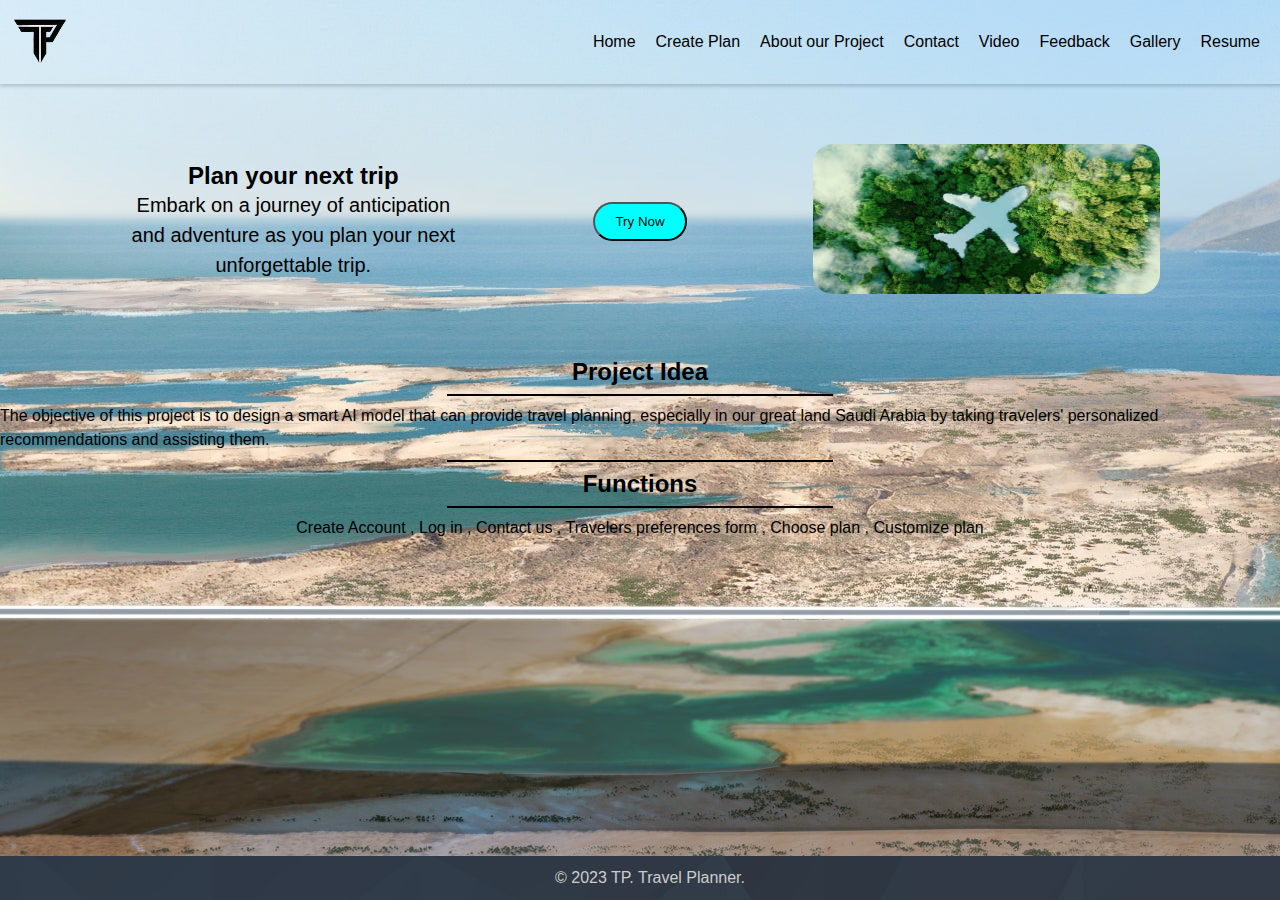
<file: HTML/index.html>
<!-- Name: Bandar Habib | ID: 2036359 | Section: CS1 | Date: 18/10/2023 -->
<!-- Name: Abdulaziz Alghamdi | ID: 2035244 | Section: CS1 | Date: 18/10/2023 -->
<!DOCTYPE html>
<html>
  <head>
    <link rel="stylesheet" href="..\Global\styles.css" />
    <title>Landing page</title>
  </head>
  <body>
    <!-- Toolbar -->
    <div class="toolbar" role="banner">
      <a class="non-block" title="Home" href="index.html">
        <img
          src="..\image\main-logo.png"
          alt="logo"
          width="60px"
          height="60px"
        />
        <!--linking every name with every page-->
      </a>
      <ul class="toolbar-menu">
        <li><a href="index.html">Home</a></li>
        <li><a href="create-plan.html">Create Plan</a></li>
        <li><a href="our-project.html">About our Project</a></li>
        <li><a href="contact.html">Contact</a></li>
        <li><a href="Saudia-Arabia-landscabe.html">Video</a></li>
        <li><a href="feedback.html">Feedback</a></li>
        <li><a href="picture-Gallery.html">Gallery</a></li>
        <li><a href="resume.html">Resume</a></li>
      </ul>
    </div>

    <!-- Code -->
    <!--here we creating container and inside of it intro to plan your next trip and image and try now button which linked to create plan page  -->
    <div class="container-index">
      <section class="content-main">
        <h2>Plan your next trip</h2>
        <p>
          Embark on a journey of anticipation and adventure as you plan your
          next unforgettable trip.
        </p>
      </section>
      <section class="content-main">
        <a href="create-plan.html">
          <button>Try Now</button>
        </a>
      </section>
      <section class="content-main">
        <img src="..\image\Plane.png" alt="Plane" width="400px" />
      </section>
    </div>
    <div class="idea-box">
      <!--intro to project idea and function of our project-->
      <h2>Project Idea</h2>
      <hr />

      <p>
        The objective of this project is to design a smart AI model that can
        provide travel planning, especially in our great land Saudi Arabia by
        taking travelers' personalized recommendations and assisting them.
      </p>

      <hr />
      <h2>Functions</h2>
      <hr />

      <p>
        Create Account , Log in , Contact us , Travelers preferences form ,
        Choose plan , Customize plan
      </p>
    </div>
    <!-- Footer -->
    <footer>
      <p>&copy; 2023 TP. Travel Planner.</p>
    </footer>
  </body>
</html>
</file>
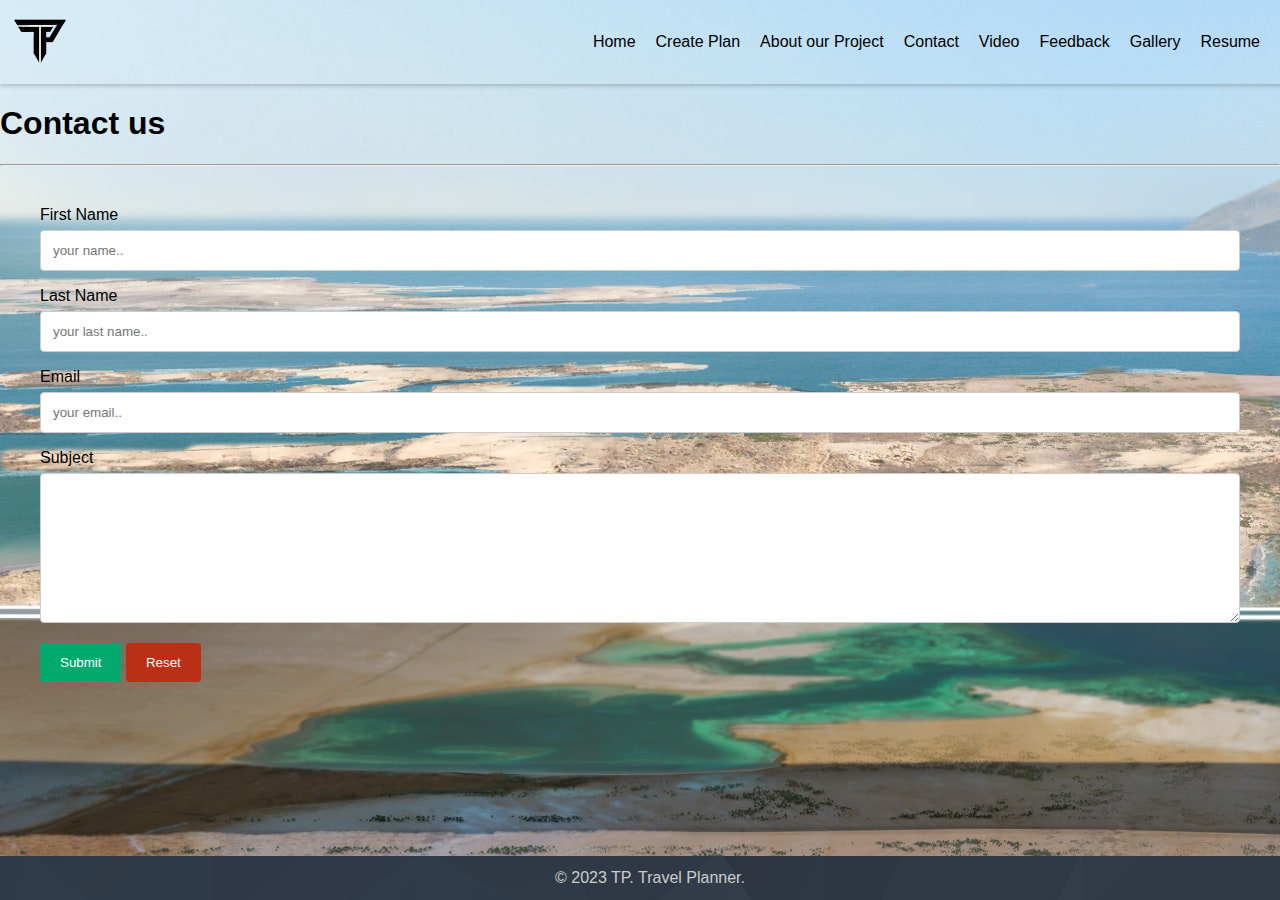
<file: HTML/contact.html>
<!-- Name: Bandar Habib | ID: 2036359 | Section: CS1 | Date: 18/10/2023 -->
<!-- Name: Abdulaziz Alghamdi | ID: 2035244 | Section: CS1 | Date: 18/10/2023 -->
<!DOCTYPE html>
<html xmlns="http://www.w3.org/1999/xhtml">
  <head>
    <link rel="stylesheet" href="..\Global\styles.css" />
    <title>Contact</title>
  </head>
  <body>
    <!-- Toolbar -->
    <div class="toolbar">
      <a class="non-block" title="Home" href="index.html">
        <img
          src="..\image\main-logo.png"
          alt="logo"
          width="60px"
          height="60px"
        />
        <!--linking every name with every page-->
      </a>
      <ul class="toolbar-menu">
        <li><a href="index.html">Home</a></li>
        <li><a href="create-plan.html">Create Plan</a></li>
        <li><a href="our-project.html">About our Project</a></li>
        <li><a href="contact.html">Contact</a></li>
        <li><a href="Saudia-Arabia-landscabe.html">Video</a></li>
        <li><a href="feedback.html">Feedback</a></li>
        <li><a href="picture-Gallery.html">Gallery</a></li>
        <li><a href="resume.html">Resume</a></li>
      </ul>
    </div>
    <!-- Code -->
    <!--form to contact us -->
    <h1>Contact us</h1>
    <hr />
    <div class="container">
      <form id="contact" action="">
        <label for="firstname">First Name</label>
        <input
          type="text"
          id="firstname"
          name="firstname"
          placeholder="your name.. "
          required
        />
        <label for="lastname">Last Name</label>
        <input
          type="text"
          id="lastname"
          name="lastname"
          placeholder="your last name.. "
          required
        />
        <label for="email">Email</label>
        <input
          type="text"
          id="email"
          name="email"
          placeholder="your email.. "
          required
        />
        <label for="subject">Subject</label>
        <textarea
          name="subject"
          id="subject"
          placeholder="write your subject here.."
          style="height: 150px"
        >
        </textarea>
      </form>

      <!--buttons to submit or reset the form-->
      <input type="submit" value="Submit" form="contact" />
      <input type="reset" value="Reset" form="contact" />
    </div>

    <!-- Footer -->
    <footer>
      <p>&copy; 2023 TP. Travel Planner.</p>
    </footer>
  </body>
</html>
</file>
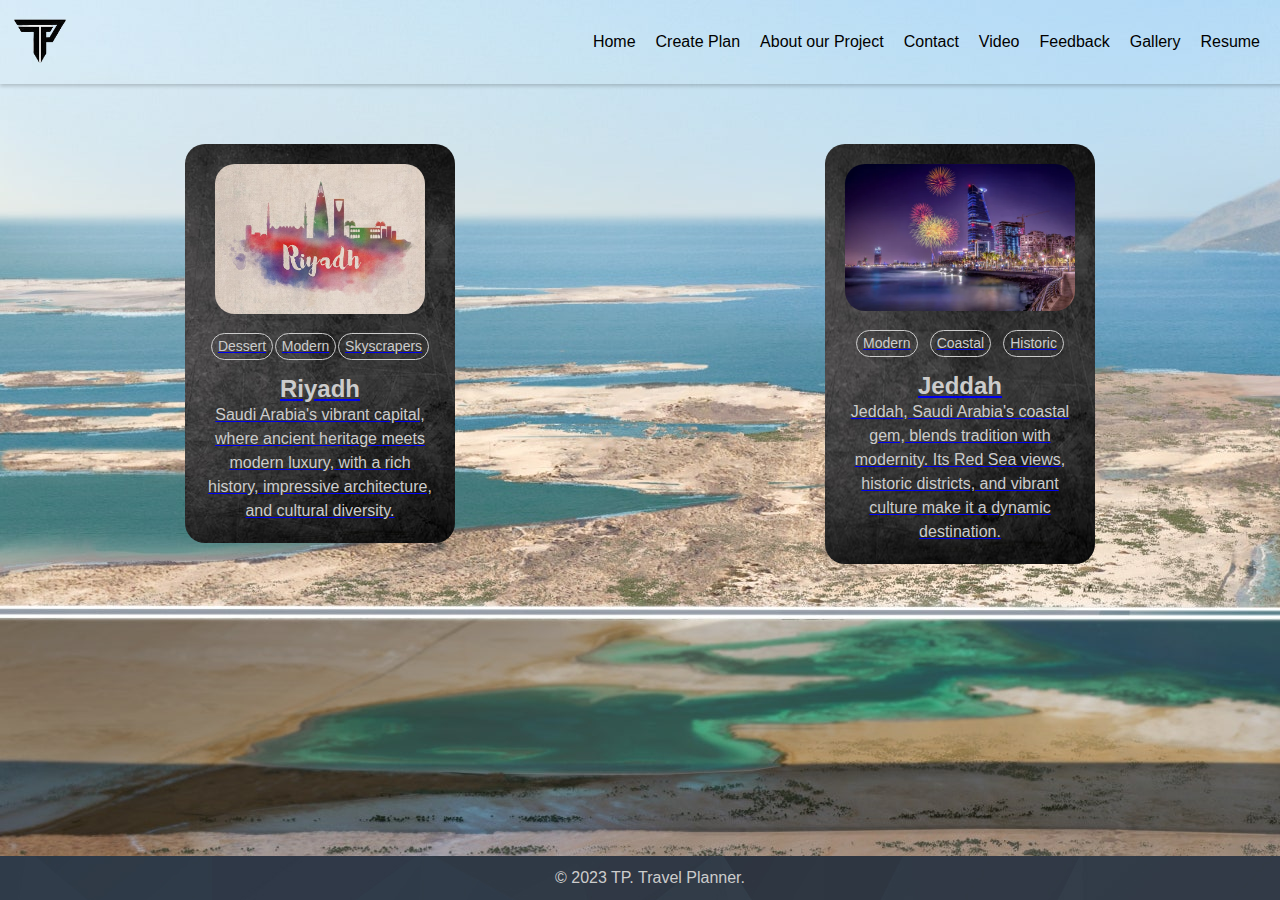
<file: HTML/create-plan.html>
<!-- Name: Bandar Habib | ID: 2036359 | Section: CS1 | Date: 18/10/2023 -->
<!-- Name: Abdulaziz Alghamdi | ID: 2035244 | Section: CS1 | Date: 18/10/2023 -->
<!DOCTYPE html>
<html>
  <head>
    <link rel="stylesheet" href="..\Global\styles.css" />
    <title>Create Plan</title>
  </head>
  <body>
    <!-- Toolbar -->
    <div class="toolbar" role="banner">
      <a class="non-block" title="Home" href="index.html">
        <img
          src="..\image\main-logo.png"
          alt="logo"
          width="60px"
          height="60px"
        />
        <!--linking every name with every page-->
      </a>
      <ul class="toolbar-menu">
        <li><a href="index.html">Home</a></li>
        <li><a href="create-plan.html">Create Plan</a></li>
        <li><a href="our-project.html">About our Project</a></li>
        <li><a href="contact.html">Contact</a></li>
        <li><a href="Saudia-Arabia-landscabe.html">Video</a></li>
        <li><a href="feedback.html">Feedback</a></li>
        <li><a href="picture-Gallery.html">Gallery</a></li>
        <li><a href="resume.html">Resume</a></li>
      </ul>
    </div>
    <!-- Code -->
    <!--creating info city card-->
    <div class="card-container">
      <a href="plan-Riyadh.html"
        ><div class="card">
          <div class="card-section">
            <img src="..\image\Riyadh.jpg" alt="Riyadh" />
          </div>
          <div class="card-section">
            <div class="info-section">
              <p>Dessert</p>
              <p>Modern</p>
              <p>Skyscrapers</p>
            </div>
          </div>
          <div class="card-section">
            <h2>Riyadh</h2>
            <p>
              Saudi Arabia's vibrant capital, where ancient heritage meets
              modern luxury, with a rich history, impressive architecture, and
              cultural diversity.
            </p>
          </div>
        </div></a
      >
      <a href="plan-jeddah.html"
        ><div class="card">
          <div class="card-section">
            <img src="..\image\Jeddah.jpg" alt="Jeddah" />
          </div>
          <div class="card-section">
            <div class="info-section">
              <p>Modern</p>
              <p>Coastal</p>
              <p>Historic</p>
            </div>
          </div>
          <div class="card-section">
            <h2>Jeddah</h2>
            <p>
              Jeddah, Saudi Arabia's coastal gem, blends tradition with
              modernity. Its Red Sea views, historic districts, and vibrant
              culture make it a dynamic destination.
            </p>
          </div>
        </div></a
      >
    </div>
    <!-- Footer -->
    <footer>
      <p>&copy; 2023 TP. Travel Planner.</p>
    </footer>
  </body>
</html>
</file>
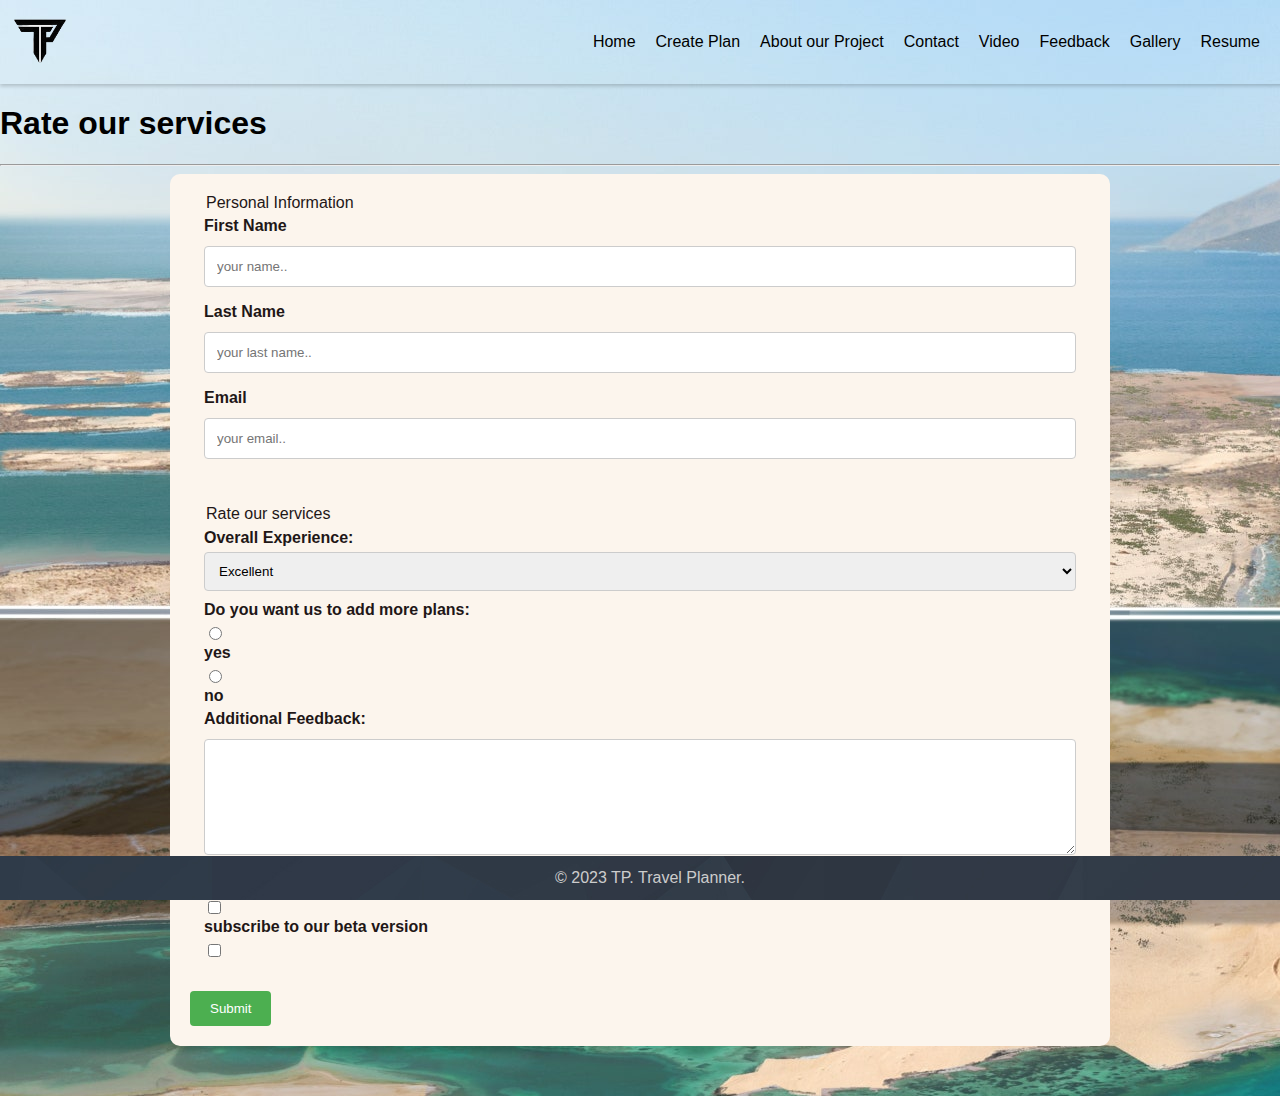
<file: HTML/feedback.html>
<!-- Name: Bandar Habib | ID: 2036359 | Section: CS1 | Date: 18/10/2023 -->
<!-- Name: Abdulaziz Alghamdi | ID: 2035244 | Section: CS1 | Date: 18/10/2023 -->
<!DOCTYPE html>
<html>
  <head>
    <link rel="stylesheet" href="..\Global\styles.css" />
    <title>feedback</title>
  </head>
  <body>
    <!-- Toolbar -->
    <div class="toolbar" role="banner">
      <a class="non-block" title="Home" href="index.html">
        <img
          src="..\image\main-logo.png"
          alt="logo"
          width="60px"
          height="60px"
        />
        <!--linking every name with every page-->
      </a>
      <ul class="toolbar-menu">
        <li><a href="index.html">Home</a></li>
        <li><a href="create-plan.html">Create Plan</a></li>
        <li><a href="our-project.html">About our Project</a></li>
        <li><a href="contact.html">Contact</a></li>
        <li><a href="Saudia-Arabia-landscabe.html">Video</a></li>
        <li><a href="feedback.html">Feedback</a></li>
        <li><a href="picture-Gallery.html">Gallery</a></li>
        <li><a href="resume.html">Resume</a></li>
      </ul>
    </div>
    <!-- Code -->
    <!--feedback form -->
    <header><h1>Rate our services</h1></header>
    <hr />

    <form class="feedback-form">
      <fieldset>
        <legend>Personal Information</legend>
        <label for="firstname">First Name</label>
        <input
          type="text"
          id="firstname"
          name="firstname"
          placeholder="your name.. "
          required
        />
        <label for="lastname">Last Name</label>
        <input
          type="text"
          id="lastname"
          name="lastname"
          placeholder="your last name.. "
          required
        />
        <label for="email">Email</label>
        <input
          type="text"
          id="email"
          name="email"
          placeholder="your email.. "
          required
        />
      </fieldset>

      <fieldset>
        <legend>Rate our services</legend>

        <label for="experience">Overall Experience:</label>
        <select id="experience" name="experience">
          <option value="excellent">Excellent</option>
          <option value="good">Good</option>
          <option value="average">Average</option>
          <option value="poor">Poor</option>
        </select>

        <label for="Q1">Do you want us to add more plans:</label>
        <input type="radio" id="Q1" name="Q1" value="yes" />
        <label for="Q1">yes</label>
        <input type="radio" id="Q1" name="Q1" value="no" />
        <label for="Q1">no</label>

        <label for="feedback">Additional Feedback:</label>
        <textarea id="feedback" name="feedback" rows="6"></textarea>

        <label for="news">Subscribe to notification email:</label>
        <input type="checkbox" id="news" name="news" value="yes" />
        <label for="beta">subscribe to our beta version</label>
        <input type="checkbox" id="beta" name="beta" value="yes" />
      </fieldset>

      <button type="submit">Submit</button>

      <!-- Footer -->
    </form>
    <footer>
      <p>&copy; 2023 TP. Travel Planner.</p>
    </footer>
  </body>
</html>
</file>
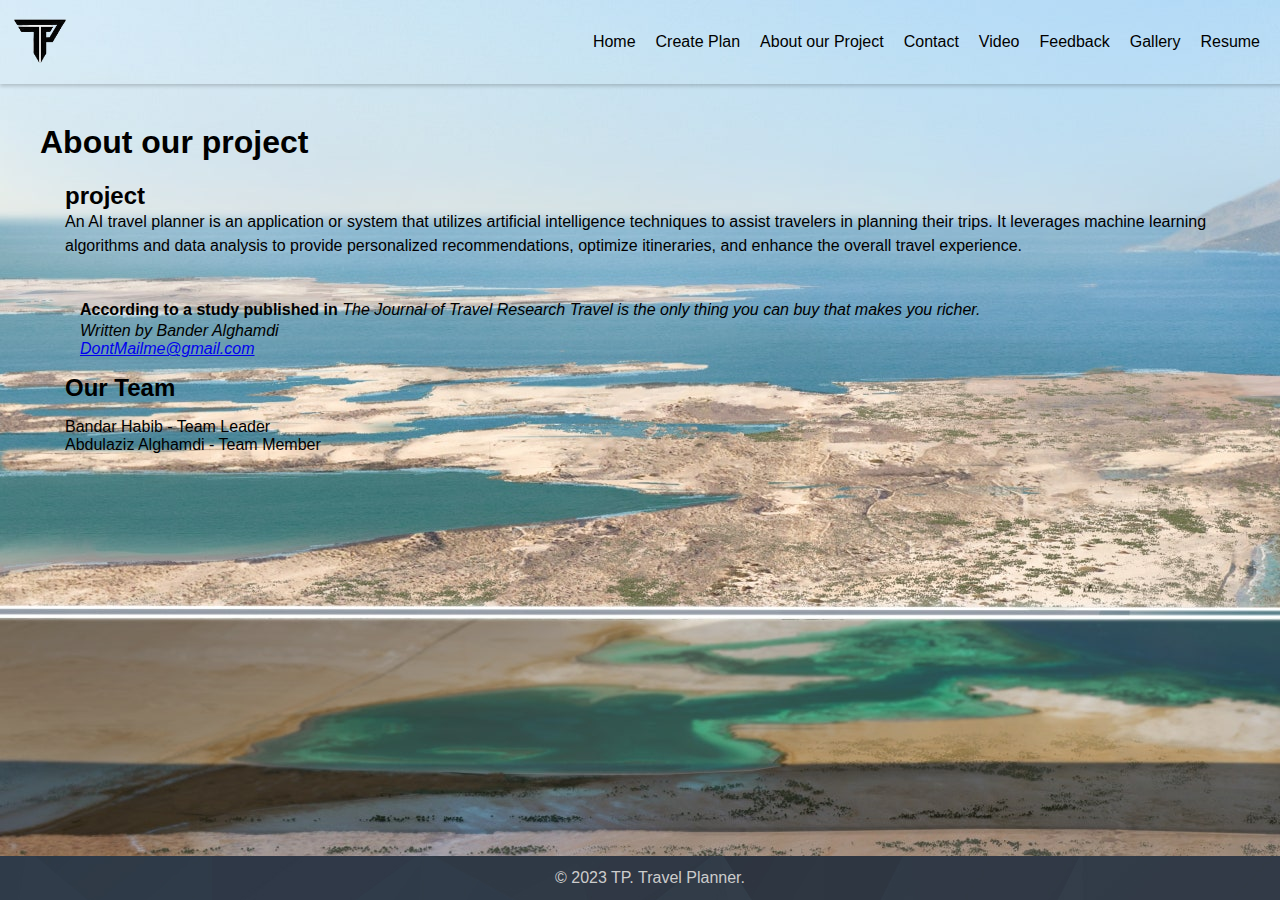
<file: HTML/our-project.html>
<!-- Name: Bandar Habib | ID: 2036359 | Section: CS1 | Date: 18/10/2023 -->
<!-- Name: Abdulaziz Alghamdi | ID: 2035244 | Section: CS1 | Date: 18/10/2023 -->
<!DOCTYPE html>
<html>
  <head>
    <link rel="stylesheet" href="..\Global\styles.css" />
    <title>Our Project</title>
  </head>
  <body>
    <!-- Toolbar -->
    <div class="toolbar" role="banner">
      <a class="non-block" title="Home" href="index.html">
        <img
          src="..\image\main-logo.png"
          alt="logo"
          width="60px"
          height="60px"
        />
        <!--linking every name with every page-->
      </a>
      <ul class="toolbar-menu">
        <li><a href="index.html">Home</a></li>
        <li><a href="create-plan.html">Create Plan</a></li>
        <li><a href="our-project.html">About our Project</a></li>
        <li><a href="contact.html">Contact</a></li>
        <li><a href="Saudia-Arabia-landscabe.html">Video</a></li>
        <li><a href="feedback.html">Feedback</a></li>
        <li><a href="picture-Gallery.html">Gallery</a></li>
        <li><a href="resume.html">Resume</a></li>
      </ul>
    </div>
    <!-- Code -->
    <!--here we creating container and inside of it our project and team members-->
    <div class="container">
      <h1>About our project</h1>
      <section class="content">
        <h2>project</h2>
        <p>
          An AI travel planner is an application or system that utilizes
          artificial intelligence techniques to assist travelers in planning
          their trips. It leverages machine learning algorithms and data
          analysis to provide personalized recommendations, optimize
          itineraries, and enhance the overall travel experience.
        </p>
      </section>
      <!--Quote-->
      <blockquote>
        <p>
          <b>According to a study published in</b>
          <cite>The Journal of Travel Research</cite>
          <i>Travel is the only thing you can buy that makes you richer.</i>
        </p>

        <address>
          Written by Bander Alghamdi<br />
          <a href="mailto:DontMailme@hotmail.com">DontMailme@gmail.com</a>
          <br />
        </address>
      </blockquote>

      <section class="content">
        <h2>Our Team</h2>
        <ul>
          <li>Bandar Habib - Team Leader</li>
          <li>Abdulaziz Alghamdi - Team Member</li>
        </ul>
      </section>
    </div>
    <!-- Footer -->
    <footer>
      <p>&copy; 2023 TP. Travel Planner.</p>
    </footer>
  </body>
</html>
</file>
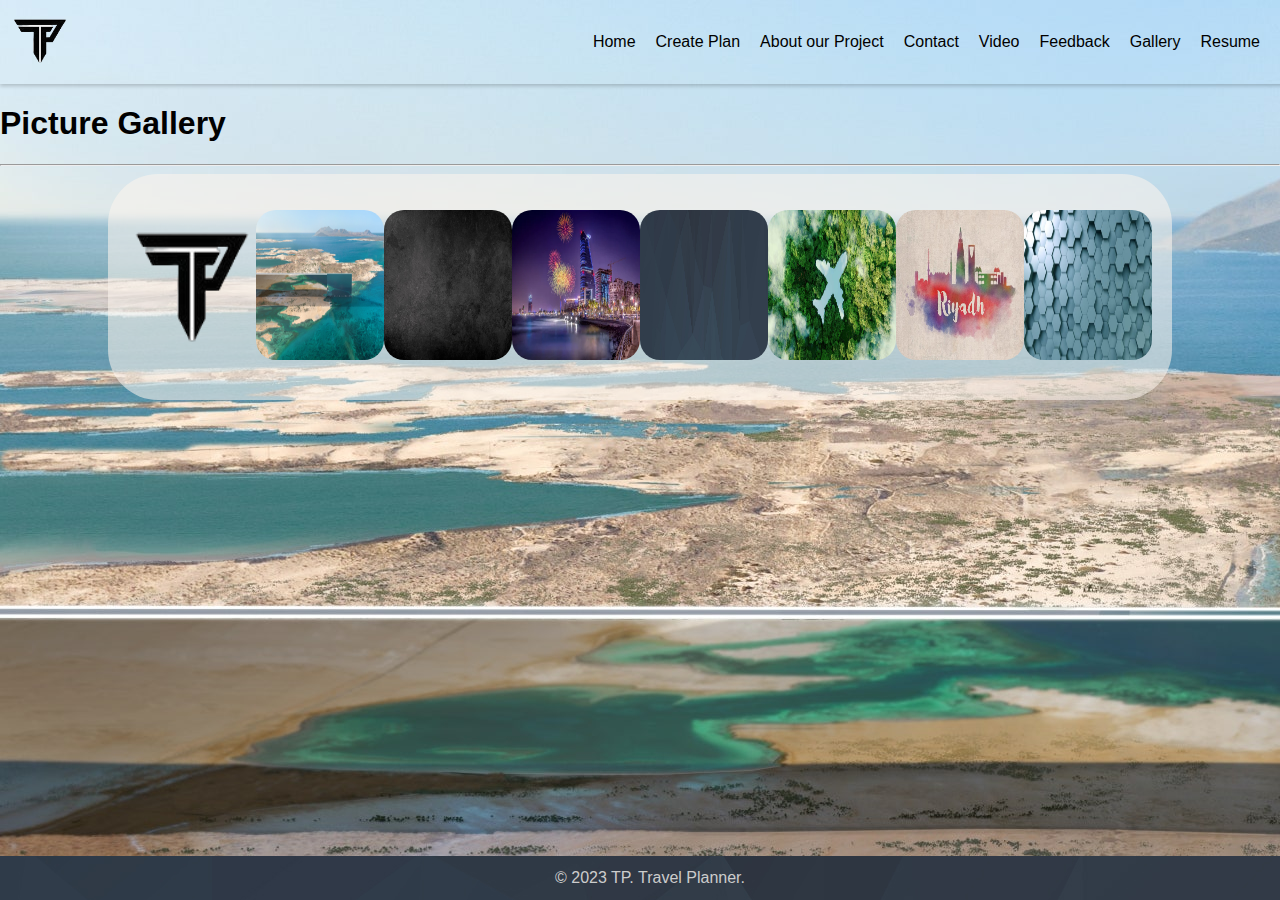
<file: HTML/picture-Gallery.html>
<!-- Name: Bandar Habib | ID: 2036359 | Section: CS1 | Date: 18/10/2023 -->
<!-- Name: Abdulaziz Alghamdi | ID: 2035244 | Section: CS1 | Date: 18/10/2023 -->
<!DOCTYPE html>
<html>
  <head>
    <link rel="stylesheet" href="..\Global\styles.css" />
    <title>Gallery</title>
  </head>
  <body>
    <!-- Toolbar -->
    <div class="toolbar" role="banner">
      <a class="non-block" title="Home" href="index.html">
        <img
          src="..\image\main-logo.png"
          alt="logo"
          width="60px"
          height="60px"
        />
        <!--linking every name with every page-->
      </a>
      <ul class="toolbar-menu">
        <li><a href="index.html">Home</a></li>
        <li><a href="create-plan.html">Create Plan</a></li>
        <li><a href="our-project.html">About our Project</a></li>
        <li><a href="contact.html">Contact</a></li>
        <li><a href="Saudia-Arabia-landscabe.html">Video</a></li>
        <li><a href="feedback.html">Feedback</a></li>
        <li><a href="picture-Gallery.html">Gallery</a></li>
        <li><a href="resume.html">Resume</a></li>
      </ul>
    </div>
    <!-- Code -->
    <!--form to contact us -->
    <header><h1>Picture Gallery</h1></header>
    <hr>
    
    <div class="gallery">
    <ul>
        <li>
        <a href="#"><img src="..\image\main-logo.png" width="500" height="500" alt="" class="gallery-image" id="image1"></a>

        <li>
        <a href="#"><img src="..\image\background1.jpg" width="500" height="500" alt="" class="gallery-image" id="image2"></a>

        <li>
        <a href="#"><img src="..\image\card-background.jpg" width="500" height="500" alt="" class="gallery-image" id="image3"></a>

        <li>
        <a href="#"><img src="..\image\Jeddah.jpg" width="500" height="500" alt="" class="gallery-image" id="image4"></a>
  
        <li>
        <a href="#"><img src="..\image\footer-background.jpg" width="500" height="500" alt="" class="gallery-image" id="image5"></a>
  
        <li>
        <a href="#"><img src="..\image\Plane.png" width="500" height="500" alt="" class="gallery-image" id="image6"></a>

        <li>
        <a href="#"><img src="..\image\Riyadh.jpg" width="500" height="500" alt="" class="gallery-image" id="image7"></a>
  
        <li>
        <a href="#"><img src="..\image\preview.jpg" width="500" height="500" alt="" class="gallery-image" id="image8"></a>
        
    </ul>
    </div>
    <script src="..\example-app\public\js\imageSize.js"></script>
    

    

    <!-- Footer -->
    <footer>
      <p>&copy; 2023 TP. Travel Planner.</p>
    </footer>
  </body>
</html>
</file>
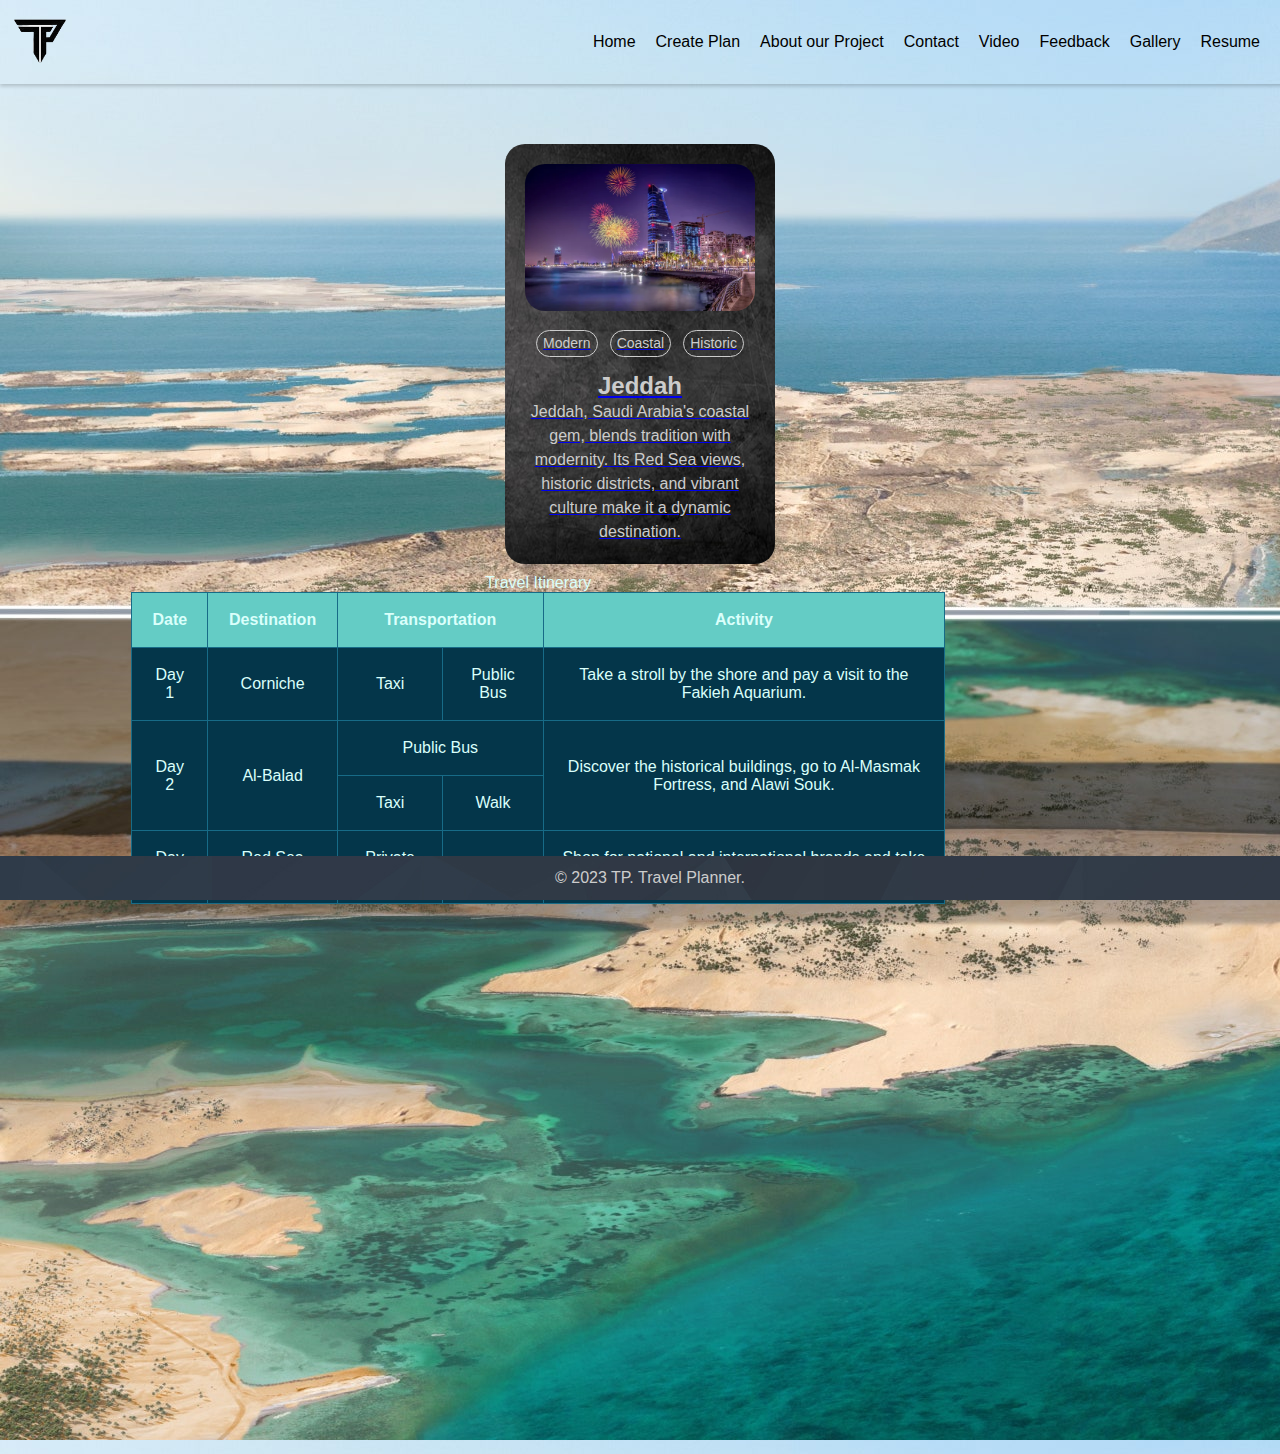
<file: HTML/plan-jeddah.html>
<!-- Name: Bandar Habib | ID: 2036359 | Section: CS1 | Date: 18/10/2023 -->
<!-- Name: Abdulaziz Alghamdi | ID: 2035244 | Section: CS1 | Date: 18/10/2023 -->
<!DOCTYPE html>
<html>
  <head>
    <link rel="stylesheet" href="..\Global\styles.css" />
    <link rel="stylesheet" href="..\Global\print.css" media="print" />
    <title>Plan details</title>
  </head>
  <body>
    <!-- Toolbar -->
    <div class="toolbar" role="banner">
      <a class="non-block" title="Home" href="index.html">
        <img
          src="..\image\main-logo.png"
          alt="logo"
          width="60px"
          height="60px"
        />
        <!--linking every name with every page-->
      </a>
      <ul class="toolbar-menu">
        <li><a href="index.html">Home</a></li>
        <li><a href="create-plan.html">Create Plan</a></li>
        <li><a href="our-project.html">About our Project</a></li>
        <li><a href="contact.html">Contact</a></li>
        <li><a href="Saudia-Arabia-landscabe.html">Video</a></li>
        <li><a href="feedback.html">Feedback</a></li>
        <li><a href="picture-Gallery.html">Gallery</a></li>
        <li><a href="resume.html">Resume</a></li>
      </ul>
    </div>
    <!-- Code -->
    <!--creating info city card-->
    <div class="card-container">
      <a href="create-plan.html"
        ><div class="card">
          <div class="card-section">
            <img src="..\image\Jeddah.jpg" alt="Jeddah" />
          </div>
          <div class="card-section">
            <div class="info-section">
              <p>Modern</p>
              <p>Coastal</p>
              <p>Historic</p>
            </div>
          </div>
          <div class="card-section">
            <h2>Jeddah</h2>
            <p>
              Jeddah, Saudi Arabia's coastal gem, blends tradition with
              modernity. Its Red Sea views, historic districts, and vibrant
              culture make it a dynamic destination.
            </p>
          </div>
        </div></a
      >
      <!---->
      <div class="print-container">
        <table class="trip-table">
          <caption>
            Travel Itinerary
          </caption>
          <thead>
            <tr>
              <th>Date</th>
              <th>Destination</th>
              <th colspan="2">Transportation</th>
              <th>Activity</th>
            </tr>
          </thead>
          <tbody>
            <tr>
              <td rowspan="2">Day 1</td>
              <td rowspan="2">Corniche</td>
              <td>Taxi</td>
              <td>Public Bus</td>
              <td rowspan="2">
                Take a stroll by the shore and pay a visit to the Fakieh
                Aquarium.
              </td>
            </tr>

            <tr></tr>

            <tr>
              <td rowspan="2">Day 2</td>
              <td rowspan="2">Al-Balad</td>
              <td colspan="2">Public Bus</td>
              <td rowspan="2">
                Discover the historical buildings, go to Al-Masmak Fortress, and
                Alawi Souk.
              </td>
            </tr>
            <tr>
              <td>Taxi</td>
              <td>Walk</td>
            </tr>

            <tr>
              <td>Day 3</td>
              <td>Red Sea Mall</td>
              <td>Private Car</td>
              <td>Taxi</td>
              <td>
                Shop for national and international brands and take part in
                leisure pursuits
              </td>
            </tr>
          </tbody>
        </table>
      </div>
    </div>
    <!-- Footer -->
    <footer>
      <p>&copy; 2023 TP. Travel Planner.</p>
    </footer>
  </body>
</html>
</file>
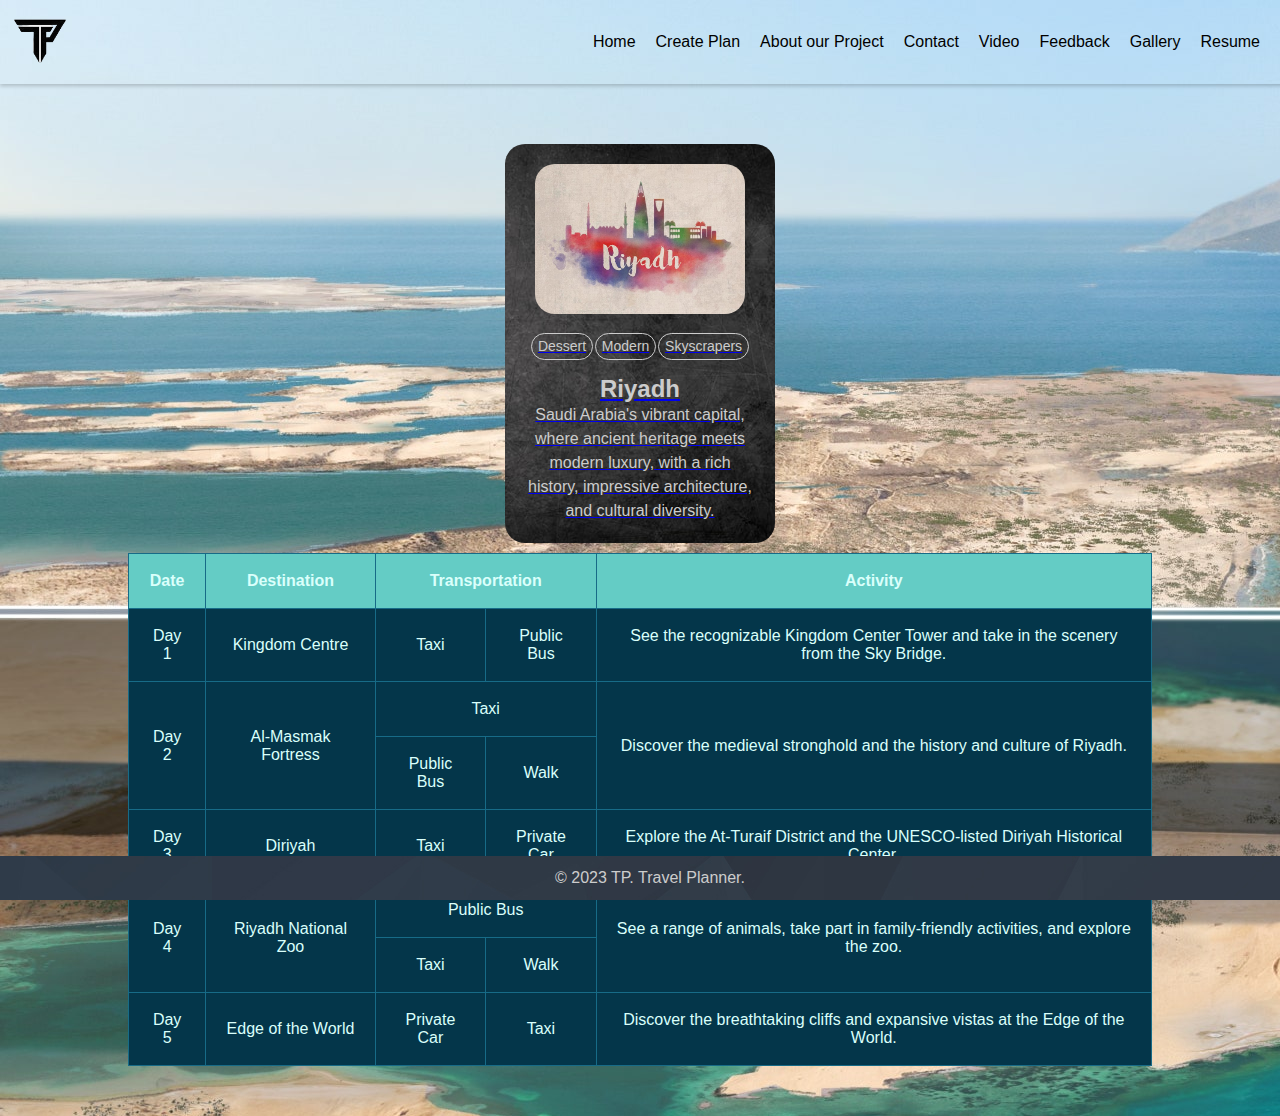
<file: HTML/plan-Riyadh.html>
<!-- Name: Bandar Habib | ID: 2036359 | Section: CS1 | Date: 18/10/2023 -->
<!-- Name: Abdulaziz Alghamdi | ID: 2035244 | Section: CS1 | Date: 18/10/2023 -->
<!DOCTYPE html>
<html>
  <head>
    <link rel="stylesheet" href="..\Global\styles.css" />
    <link rel="stylesheet" href="..\Global\print.css" media="print" />
    <title>Plan details</title>
  </head>
  <body>
    <!-- Toolbar -->
    <div class="toolbar" role="banner">
      <a class="non-block" title="Home" href="index.html">
        <img
          src="..\image\main-logo.png"
          alt="logo"
          width="60px"
          height="60px"
        />
        <!--linking every name with every page-->
      </a>
      <ul class="toolbar-menu">
        <li><a href="index.html">Home</a></li>
        <li><a href="create-plan.html">Create Plan</a></li>
        <li><a href="our-project.html">About our Project</a></li>
        <li><a href="contact.html">Contact</a></li>
        <li><a href="Saudia-Arabia-landscabe.html">Video</a></li>
        <li><a href="feedback.html">Feedback</a></li>
        <li><a href="picture-Gallery.html">Gallery</a></li>
        <li><a href="resume.html">Resume</a></li>
      </ul>
    </div>
    <!-- Code -->
    <!--creating info city card-->
    <div class="card-container">
      <a href="create-plan.html"
        ><div class="card">
          <div class="card-section">
            <img src="..\image\Riyadh.jpg" alt="Riyadh" />
          </div>
          <div class="card-section">
            <div class="info-section">
              <p>Dessert</p>
              <p>Modern</p>
              <p>Skyscrapers</p>
            </div>
          </div>
          <div class="card-section">
            <h2>Riyadh</h2>
            <p>
              Saudi Arabia's vibrant capital, where ancient heritage meets
              modern luxury, with a rich history, impressive architecture, and
              cultural diversity.
            </p>
          </div>
        </div></a
      >

      <!---->
      <table class="trip-table">
        <thead>
          <tr>
            <th>Date</th>
            <th>Destination</th>
            <th colspan="2">Transportation</th>
            <th>Activity</th>
          </tr>
        </thead>

        <tbody>
          <tr>
            <td>Day 1</td>
            <td>Kingdom Centre</td>
            <td>Taxi</td>
            <td>Public Bus</td>
            <td>
              See the recognizable Kingdom Center Tower and take in the scenery
              from the Sky Bridge.
            </td>
          </tr>

          <tr>
            <td rowspan="2">Day 2</td>
            <td rowspan="2">Al-Masmak Fortress</td>
            <td colspan="2">Taxi</td>
            <td rowspan="2">
              Discover the medieval stronghold and the history and culture of
              Riyadh.
            </td>
          </tr>
          <tr>
            <td>Public Bus</td>
            <td>Walk</td>
          </tr>

          <tr>
            <td>Day 3</td>
            <td>Diriyah</td>
            <td>Taxi</td>
            <td>Private Car</td>
            <td>
              Explore the At-Turaif District and the UNESCO-listed Diriyah
              Historical Center.
            </td>
          </tr>

          <tr>
            <td rowspan="2">Day 4</td>
            <td rowspan="2">Riyadh National Zoo</td>
            <td colspan="2">Public Bus</td>
            <td rowspan="2">
              See a range of animals, take part in family-friendly activities,
              and explore the zoo.
            </td>
          </tr>
          <tr>
            <td>Taxi</td>
            <td>Walk</td>
          </tr>

          <tr>
            <td>Day 5</td>
            <td>Edge of the World</td>
            <td>Private Car</td>
            <td>Taxi</td>
            <td>
              Discover the breathtaking cliffs and expansive vistas at the Edge
              of the World.
            </td>
          </tr>
        </tbody>
      </table>
    </div>
    <!-- Footer -->
    <footer>
      <p>&copy; 2023 TP. Travel Planner.</p>
    </footer>
  </body>
</html>
</file>
